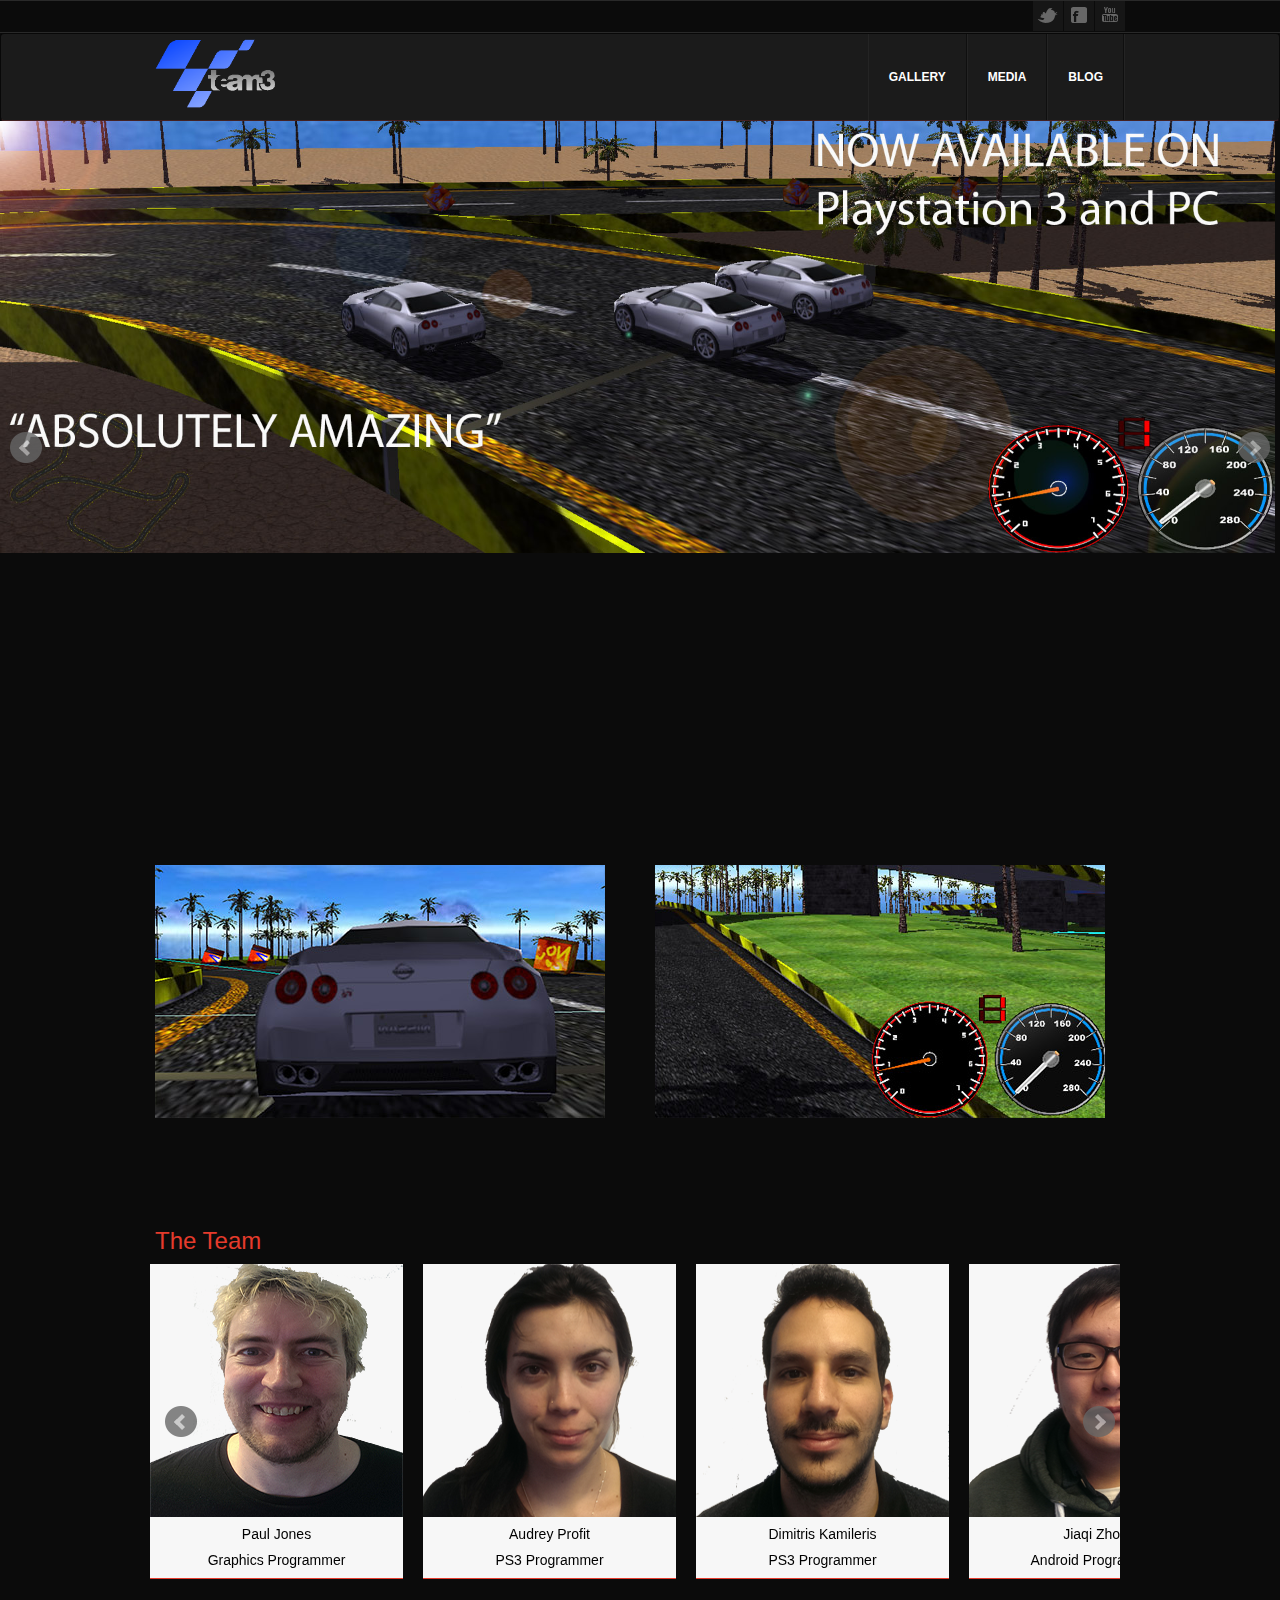
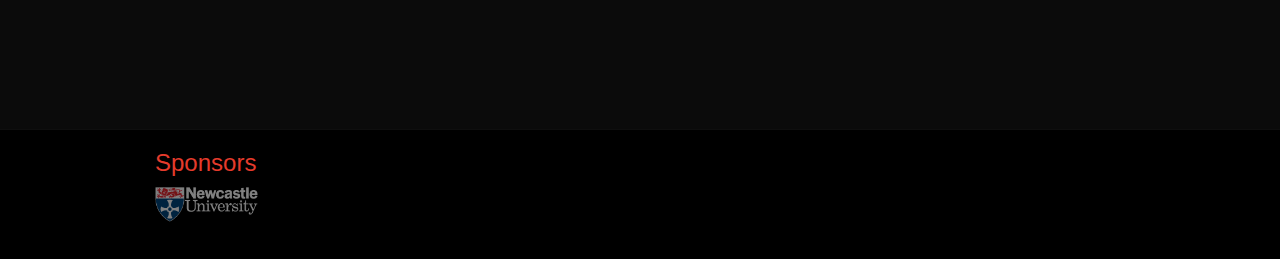
<file: index.html>
<!DOCTYPE html>
<html lang="en">
    <head>
        <meta charset="utf-8">
        <meta http-equiv="X-UA-Compatible" content="IE=edge">
        <meta name="viewport" content="width=device-width, initial-scale=1">
        <meta name="description" content="">
        <meta name="author" content="">
        <title>Team - 3 Racing</title>
        <!-- Bootstrap core CSS -->
        <link href="css/bootstrap.css" rel="stylesheet">
        <!-- Custom styles for this template -->
        <!--<link href="cnavbar ss/offcanvas.css" rel="stylesheet">-->
        <link href="css/style.css" rel="stylesheet">
        <link href="css/jquery.bxslider.css" rel="stylesheet">
        <!-- Just for debugging purposes. Don't actually copy this line! -->
        <!--[if lt IE 9]><script src="../../assets/js/ie8-responsive-file-warning.js"></script><![endif]-->

        <!-- HTML5 shim and Respond.js IE8 support of HTML5 elements and media queries -->
        <!--[if lt IE 9]>
          <script src="https://oss.maxcdn.com/libs/html5shiv/3.7.0/html5shiv.js"></script>
          <script src="https://oss.maxcdn.com/libs/respond.js/1.4.2/respond.min.js"></script>
        <![endif]-->
    </head>

    <body>
        <div class="top-bar">
            <div class="container">
                <div class="social-icons">
                    <a href="#" class="social-icon twitter"></a>
                    <a href="#" class="social-icon facebook"></a>
                    <a href="http://www.youtube.com/playlist?list=PLSq9GPHl5yrGf9eyrcv5JFI8maAjX7YWN" target="_blank" class="social-icon youtube"></a>

                </div>
            </div>
        </div>

        <div class="navbar navbar-inverse" role="navigation">
            <div class="container">
                <a  href="http://team3newcastleuniversity.github.io/" id="logo" >
                    <img  src="img/logo.png" />
                </a>
                <div class="">
                  <nav id="main-nav">
                   <ul id="nav">
                            <li>
                                <a href="http://team3newcastleuniversity.github.io/image.html">Gallery</a>
                            </li>
                            <li >
                                <a href="http://team3newcastleuniversity.github.io/media.html">Media</a>
                            </li>
                            <li>
                                <a href="http://team3newcastleuniversity.github.io/blog.html">Blog</a>
                            </li>
                        </ul>
                        </nav>
                </div><!-- /.nav-collapse -->
            </div><!-- /.container -->
        </div><!-- /.navbar -->
        <div class="slider">
            <ul class="bxslider">
                <li>  <img src="img/bg-2.jpg" /></li>
                <li>  <img src="img/bg-1.jpg" /></li>
                <li>  <iframe width="1920" height="648" src="//www.youtube.com/embed/cyLqGpixu8o" frameborder="0" allowfullscreen></iframe></li>
                <li>  <img src="img/bg-3.jpg" /></li>
                <li>  <img src="img/bg-9.jpg" /></li>
            </ul>
        </div>
        <div class="container">
            <div class="row padding-container">
                <div class="col-md-6">
                    <img  class="carousel" src="img/bg-5.jpg"/>
               
                      
                </div>
                <div class="col-md-6">
                    <img  class="carousel" src="img/bg-6.jpg"/>
                  
                </div>
            </div>
        </div>

        <div class="container p-container">
            <h3 class="container-title">The Team</h3>
            <ul class="bxslider-carousel">
                <li>
                    <a>  <img src="img/team/paul.png">
                        <h5 class="title">Paul Jones</h5>
                        <h5 class="title">Graphics Programmer</h5>
                    </a>
                </li>
                <li>
                    <a>  
                        <img src="img/team/img2.png">
                        <h5 class="title">Audrey Profit </h5>
                        <h5 class="title">PS3 Programmer</h5>
                    </a>
                </li>
                <li>
                    <a>  
                        <img src="img/team/img3.png">
                        <h5 class="title">Dimitris Kamileris</h5>
                        <h5 class="title">PS3  Programmer</h5>
                    </a>
                </li>
                <li>
                    <a> 
                        <img src="img/team/img4.png">
                        <h5 class="title">Jiaqi Zhou</h5>
                        <h5 class="title">Android Programmer</h5>
                    </a>
                </li>
                <li>
                    <a> 
                        <img src="img/team/img5.png">
                        <h5 class="title">Kareem Chaar</h5>
                        <h5 class="title">AI Programmer</h5>
                    </a>
                </li>
                <li>
                    <a> 
                        <img src="img/team/img6.png">
                        <h5 class="title">Joab Vazquez</h5>
                        <h5 class="title">Network Programmer</h5>
                    </a>
                </li>
                <li>
                    <a> 
                        <img src="img/team/malik.png">
                        <h5 class="title">Malik Fouze</h5>
                        <h5 class="title">Physics Programmer</h5>
                    </a>
                </li>
                <li>
                    <a> 
                        <img src="img/team/im9.png">
                        <h5 class="title">Soroush Atarod</h5>
                        <h5 class="title">Network Programmer</h5>
                    </a>
                </li>
            </ul>
        </div>

        <footer class="footer">
            <div class="container">
                <div class="row">
                   
                    <div class="col-lg-12">
                        <h3>Sponsors </h3>
                        <div class="pull-left">
                            <ul>
                               <li><a href="http://research.ncl.ac.uk/game/" target="_blank" > <img src="images/lightlogo.png"/></a></li>
                            </ul>
                        </div>
                    </div>
                </div>
            </div>
        </footer>
        <!-- Placed at the end of the document so the pages load faster -->
        <script src="https://ajax.googleapis.com/ajax/libs/jquery/1.11.0/jquery.min.js"></script>
        <script src="js/bootstrap.min.js"></script>
        <script src="js/tinynav.min.js"></script>
        <script src="js/jquery.adipoli.js"></script>
        <script src="js/plugins/jquery.fitvids.js"></script>
        <script src="js/jquery.bxslider.min.js"></script>

        <!--<script src="offcanvas.js"></script>-->
        <script type="text/javascript">
            $(function() {
                $('.bxslider-carousel').bxSlider({
                    slideWidth: 253,
                    minSlides: 2,
                    maxSlides: 4,
                    slideMargin: 20,
                    pager: false,
                    speed: 1800
                });

                $('.bxslider').bxSlider({
                    useCSS: false,
                    auto: true,
                    pause: 4000,
                    autoHover: true,
                    speed: 1200,
                    pager: false
                });


                $("#nav").tinyNav();
                // set opacity to nill on page load
                $("ul#menu span").css("opacity", "0");
                // on mouse over
                $("ul#menu span").hover(function() {
                    // animate opacity to full
                    $(this).stop().animate({
                        opacity: 1
                    }, 'slow');
                },
                        // on mouse out
                                function() {
                                    // animate opacity to nill
                                    $(this).stop().animate({
                                        opacity: 0
                                    }, 'slow');
                                });


                      
                    });




        </script>

    </body>
</html>
</file>
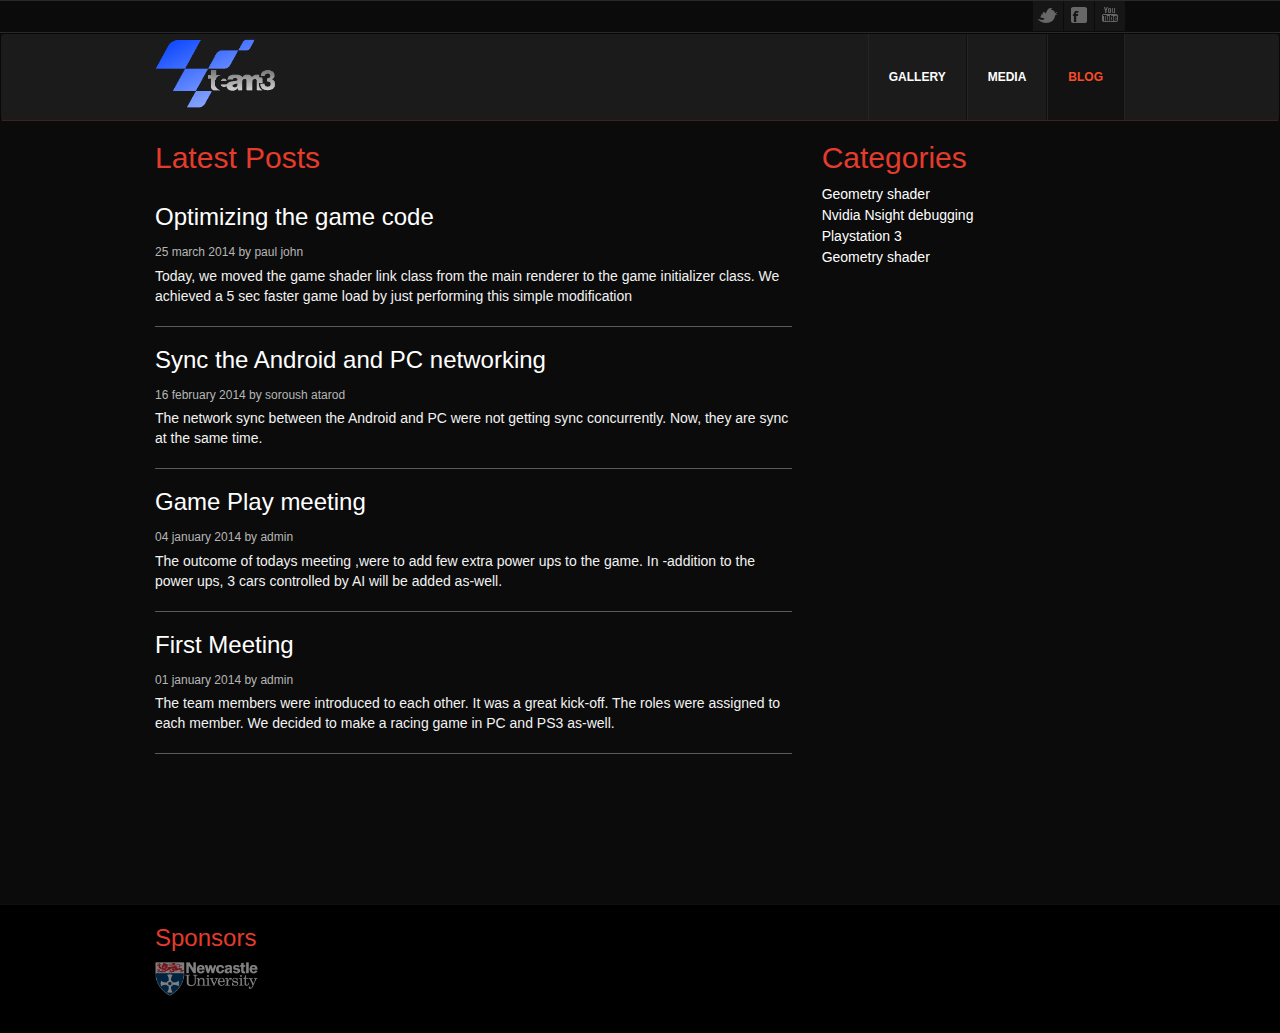
<file: blog.html>
<!DOCTYPE html>
<html lang="en">
    <head>
        <meta charset="utf-8">
        <meta http-equiv="X-UA-Compatible" content="IE=edge">
        <meta name="viewport" content="width=device-width, initial-scale=1">
        <meta name="description" content="">
        <meta name="author" content="">
        <title>Team - 3 Racing</title>
        <!-- Bootstrap core CSS -->
        <link href="css/reset.css" rel="stylesheet">
        <link href="css/bootstrap.css" rel="stylesheet">
        <!-- Custom styles for this template -->
        <!--<link href="cnavbar ss/offcanvas.css" rel="stylesheet">-->
        <link href="css/style.css" rel="stylesheet">
        <link href="css/jquery.bxslider.css" rel="stylesheet">
        <link href="css/fancybox.css" rel="stylesheet">

        <!-- Just for debugging purposes. Don't actually copy this line! -->
        <!--[if lt IE 9]><script src="../../assets/js/ie8-responsive-file-warning.js"></script><![endif]-->

        <!-- HTML5 shim and Respond.js IE8 support of HTML5 elements and media queries -->
        <!--[if lt IE 9]>
          <script src="https://oss.maxcdn.com/libs/html5shiv/3.7.0/html5shiv.js"></script>
          <script src="https://oss.maxcdn.com/libs/respond.js/1.4.2/respond.min.js"></script>
        <![endif]-->

        <script src="js/jquery.js"></script>
        <script src="js/bootstrap.min.js"></scriptS>
        <script src="js/tinynav.min.js"></script>
        <script src="js/plugins/jquery.fitvids.js"></script>
        <!--<script src="js/jquery.adipoli.js"></script>-->
        <script src="js/jquery.bxslider.min.js"></script>
        <script src="js/isotope.js"></script>
    </head>

<body>
    <div id="wrap"> 
        <div class="top-bar">
            <div class="container">
                <div class="social-icons">
                    <a href="#" class="social-icon twitter"></a>
                    <a href="#" class="social-icon facebook"></a>
                    <a href="#" class="social-icon youtube"></a>

                </div>
            </div>
        </div>
        <div class="navbar navbar-inverse" role="navigation">
            <div class="container">
                 <a  href="http://team3newcastleuniversity.github.io/"id="logo" >
                    <img  src="img/logo.png" />
                </a>
                <div class="">
                     <nav id="main-nav">
                        <ul id="nav">
                            <li>
                                <a href="http://team3newcastleuniversity.github.io/image.html">Gallery</a>
                            </li>
                            <li >
                                <a href="http://team3newcastleuniversity.github.io/media.html">Media</a>
                            </li>
                            <li class="current">
                                <a href="http://team3newcastleuniversity.github.io/blog.html">Blog</a>
                            </li>
                        </ul>
                    </nav>

                </div><!-- /.nav-collapse -->
            </div><!-- /.container -->
        </div><!-- /.navbar -->

        <div class="container blog-container">
            <div class="row">
                <div class="col-md-8">
                    <h2 class="container-title">Latest Posts</h2>
                </div>
                <div class="col-md-4 ">
                    <h2 class="container-title">Categories</h2>
                </div>
            </div>

            <div class="row">
                <div class="col-md-8">
                    <ul>
                        <li>
                            <div>
                                <a><h3>Optimizing the game code</h3></a>
                                <span>25 March 2014 by Paul John</span>
                                <p>
                                   Today, we moved the game shader link class from the main renderer to the game initializer class. 
                                   We achieved a 5 sec faster game load by just performing this simple modification
                                   
                                </p>
                            </div>
                        </li>
                        <li>
                            <div>
                                <a><h3>Sync the Android and PC networking</h3></a>
                                <span>16 February 2014 by Soroush Atarod</span>
                                <p>
                                   The network sync between the Android and PC were not getting sync concurrently. Now, they are sync at the same time.
                                </p>
                            </div>
                        </li>
                        <li>
                            <div>
                                <a><h3>Game Play meeting</h3></a>
                                <span>04 January 2014 by admin</span>
                                <p>
                                    The outcome of todays meeting ,were to add few extra power ups to the game. In -addition to the power ups, 3 cars controlled by AI will be added as-well.
                                </p>
                            </div>
                        </li>
                        <li>
                            <div>
                                <a><h3>First Meeting</h3></a>
                                <span>01 January 2014 by admin</span>
                                <p>
                                   The team members were introduced to each other. It was a great kick-off. The roles were assigned to each member.
                                   We decided to make a racing game in PC and PS3 as-well. 
                                </p>
                            </div>
                        </li>
                    </ul>

                </div>
                <div class="col-md-4 categories">
                    <ul>
                        <li>
                            <a>Geometry shader</a>
                        </li>
                        <li>
                            <a>Nvidia Nsight debugging</a>
                        </li>
                        <li>
                            <a>Playstation 3 </a>
                        </li>
                        <li>
                            <a>Geometry shader</a>
                        </li>
                    </ul>

                </div>
            </div>
        </div>
        <footer class="footer">
            <div class="container">
                <div class="row">
                 
                    <div class="col-lg-12">
                        <h3>Sponsors </h3>
                        <div class="pull-left">
                            <ul>
                                <li><a href="http://research.ncl.ac.uk/game/" target="_blank" > <img src="images/lightlogo.png"/></a></li>
                            </ul>
                        </div>
                    </div>
                </div>
            </div>
        </footer>
        <!-- Placed at the end of the document so the pages load faster -->
        <script src="js/jquery.js"></script>
        <script src="js/bootstrap.min.js"></script>
        <script src="js/tinynav.min.js"></script>
        <script src="js/plugins/jquery.fitvids.js"></script>
        <script src="js/jquery.bxslider.min.js"></script>
        <script src="js/isotope.js"></script>

        <!--<script src="offcanvas.js"></script>-->
        <script type="text/javascript">
            $(function() {
                $('.bxslider-carousel').bxSlider({
                    slideWidth: 253,
                    minSlides: 1,
                    maxSlides: 4,
                    slideMargin: 20,
                    pager: false,
                    easing: 'ease',
                    speed: 1800
                });

                $('.bxslider').bxSlider({
                    useCSS: false,
                    auto: true,
                    pause: 4000,
                    autoHover: true,
                    speed: 1200,
                    pager: false
                });


                $("#nav").tinyNav();
                // set opacity to nill on page load
                $("ul#menu span").css("opacity", "0");
                // on mouse over
                $("ul#menu span").hover(function() {
                    // animate opacity to full
                    $(this).stop().animate({
                        opacity: 1
                    }, 'slow');
                },
                        // on mouse out
                                function() {
                                    // animate opacity to nill
                                    $(this).stop().animate({
                                        opacity: 0
                                    }, 'slow');
                                });



                    });




        </script>

        <script>
            jQuery(document).ready(function() {
                /* ---------------------------------------------------------------------- */
                /*	Portfolio
                 /* ---------------------------------------------------------------------- */

                // Needed variables
                var $container = $('#portfolio-list');
                var $filter = $('#portfolio-filter');

                // Run Isotope  
                $container.isotope({
                    filter: '*',
                    layoutMode: 'masonry',
                    animationOptions: {
                        duration: 750,
                        easing: 'linear'
                    }
                });

                // Isotope Filter 
                $filter.find('a').click(function() {
                    var selector = $(this).attr('data-filter');
                    $container.isotope({
                        filter: selector,
                        animationOptions: {
                            duration: 750,
                            easing: 'linear',
                            queue: false,
                        }
                    });
                    return false;
                });

                // Portfolio image animation 
                $container.find('img').adipoli({
                    'startEffect': 'transparent',
                    'hoverEffect': 'boxRandom',
                    'imageOpacity': 0.6,
                    'animSpeed': 100,
                });

                // Copy categories to item classes
                $filter.find('a').click(function() {
                    var currentOption = $(this).attr('data-filter');
                    $filter.find('a').removeClass('current');
                    $(this).addClass('current');
                });

            });
        </script>
    </div>
</body>
</html>
</file>
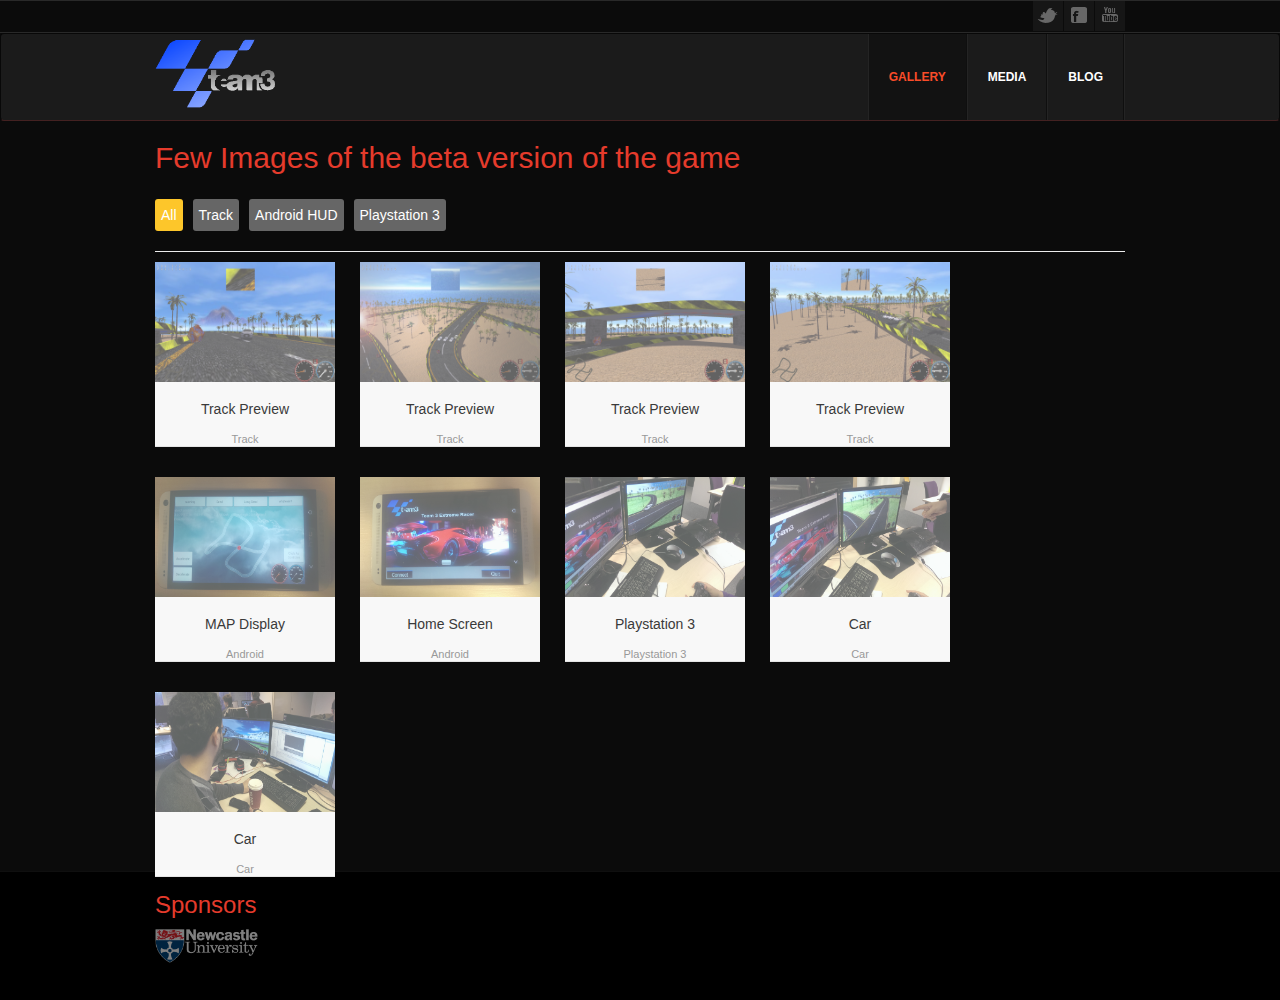
<file: image.html>
<!DOCTYPE html>
<html lang="en">
    <head>
        <meta charset="utf-8">
        <meta http-equiv="X-UA-Compatible" content="IE=edge">
        <meta name="viewport" content="width=device-width, initial-scale=1">
        <meta name="description" content="">
        <meta name="author" content="">
        <title>Team - 3 Racing</title>
        <!-- Bootstrap core CSS -->
        <link href="css/reset.css" rel="stylesheet">
        <link href="css/bootstrap.css" rel="stylesheet">
        <!-- Custom styles for this template -->
        <!--<link href="cnavbar ss/offcanvas.css" rel="stylesheet">-->
        <link href="css/style.css" rel="stylesheet">
        <link href="css/jquery.bxslider.css" rel="stylesheet">
        <link href="css/fancybox.css" rel="stylesheet">

        <!-- Just for debugging purposes. Don't actually copy this line! -->
        <!--[if lt IE 9]><script src="../../assets/js/ie8-responsive-file-warning.js"></script><![endif]-->

        <!-- HTML5 shim and Respond.js IE8 support of HTML5 elements and media queries -->
        <!--[if lt IE 9]>
          <script src="https://oss.maxcdn.com/libs/html5shiv/3.7.0/html5shiv.js"></script>
          <script src="https://oss.maxcdn.com/libs/respond.js/1.4.2/respond.min.js"></script>
        <![endif]-->

        <script src="js/jquery.js"></script>
        <script src="js/bootstrap.min.js"></scriptS>
        <script src="js/tinynav.min.js"></script>
        <script src="js/plugins/jquery.fitvids.js"></script>
        <!--<script src="js/jquery.adipoli.js"></script>-->
        <script src="js/jquery.bxslider.min.js"></script>
        <script src="js/isotope.js"></script>
    </head>
<body>
    <div id="wrap">
        <div class="top-bar">
            <div class="container">
                <div class="social-icons">
                    <a href="#" class="social-icon twitter"></a>
                    <a href="#" class="social-icon facebook"></a>
                    <a href="http://www.youtube.com/playlist?list=PLSq9GPHl5yrGf9eyrcv5JFI8maAjX7YWN" target="_blank" class="social-icon youtube"></a>

                </div>
            </div>
        </div>

        <div class="navbar navbar-inverse" role="navigation">

            <div class="container">
                <a  href="http://team3newcastleuniversity.github.io/"id="logo" >
                    <img  src="img/logo.png" />
                </a>
                <div class="">
                    <nav id="main-nav">
                        <ul id="nav">
                            <li class="current">
                                <a href="http://team3newcastleuniversity.github.io/image.html">Gallery</a>
                            </li>
                            <li >
                                <a href="http://team3newcastleuniversity.github.io/media.html">Media</a>
                            </li>
                            <li>
                                <a href="http://team3newcastleuniversity.github.io/blog.html">Blog</a>
                            </li>
                        </ul>
                    </nav>

                </div><!-- /.nav-collapse -->
            </div><!-- /.container -->
        </div><!-- /.navbar -->

        <div class="container">
            <h2 class="container-title">Few Images of the beta version of the game </h2>
            <ul class="apply" id="portfolio-filter">
                <li><a href="" class="current" data-filter="*">All</a></li>
                <li><a href="" data-filter=".gameplay">Track</a></li>
                <li><a href="" data-filter=".android">Android HUD</a></li>
                <li><a href="" data-filter=".ps">Playstation 3</a></li>
            </ul>
            <ul id="portfolio-list">
                <li class="gameplay">
                    <a href="img/slider/slide-1.jpg"   rel="portfolio" class="folio iframe">
                        <img src="img/slider/slide-1.jpg" >
                        <h2 class="title">Track Preview</h2>
                        <span class="categorie">Track</span> 
                    </a>
                </li>     
                <li class="gameplay">
                    <a href="img/slider/rear-view.jpg"   rel="portfolio" class="folio iframe">
                        <img src="img/slider/rear-view.jpg" >
                        <h2 class="title">Track Preview</h2>
                        <span class="categorie">Track</span> 
                    </a>
                </li>     
                <li class="gameplay">
                    <a href="img/slider/front-view.jpg"   rel="portfolio" class="folio iframe">
                        <img src="img/slider/front-view.jpg" >
                        <h2 class="title">Track Preview</h2>
                        <span class="categorie">Track</span> 
                    </a>
                </li>     
                <li class="gameplay">
                    <a href="img/slider/side-view.jpg"   rel="portfolio" class="folio iframe">
                        <img src="img/slider/side-view.jpg" >
                        <h2 class="title">Track Preview</h2>
                        <span class="categorie">Track</span> 
                    </a>
                </li>     
                <li class="android">
                    <a href="img/slider/IMAG0170.jpg"   rel="portfolio" class="folio iframe">
                        <img src="img/slider/IMAG0170.jpg" >
                        <h2 class="title">MAP Display</h2>
                        <span class="categorie">Android </span> 
                    </a>
                </li>     
                <li class="android">
                    <a href="img/slider/IMAG0171.jpg"   rel="portfolio" class="folio iframe">
                        <img src="img/slider/IMAG0171.jpg" >
                        <h2 class="title">Home Screen</h2>
                        <span class="categorie">Android </span> 
                    </a>
                </li>     
                <li class="ps">
                    <a href="images/ps-1.jpg"  rel="portfolio" class="folio iframe">
                        <img src="images/ps-1.jpg" >
                        <h2 class="title">Playstation 3</h2>
                        <span class="categorie">Playstation 3</span> 
                    </a>
                </li>     
                <li class="ps">
                    <a href="images/ps-2.jpg" title="" rel="portfolio" class="folio">
                        <img src="images/ps-2.jpg" >
                        <h2 class="title">Car</h2>
                        <span class="categorie">Car</span> 
                    </a>
                </li>
                <li class="ps">
                    <a href="images/ps-3.jpg" title="" rel="portfolio" class="folio">
                        <img src="images/ps-3.jpg" >
                        <h2 class="title">Car</h2>
                        <span class="categorie">Car</span> 
                    </a>
                </li>
            </ul>
        </div>

        <!-- Placed at the end of the document so the pages load faster -->
        <script src="js/jquery.js"></script>
        <script src="js/bootstrap.min.js"></script>
        <script src="js/tinynav.min.js"></script>
        <script src="js/plugins/jquery.fitvids.js"></script>
        <script src="js/jquery.adipoli.js"></script>
        <script src="js/fancy.js"></script>
        <script src="js/jquery.bxslider.min.js"></script>
        <script src="js/isotope.js"></script>

        <!--<script src="offcanvas.js"></script>-->
        <script type="text/javascript">
            $(function() {
                $('.bxslider-carousel').bxSlider({
                    slideWidth: 253,
                    minSlides: 1,
                    maxSlides: 4,
                    slideMargin: 20,
                    pager: false,
                    easing: 'ease',
                    speed: 1800
                });

                $('.bxslider').bxSlider({
                    useCSS: false,
                    auto: true,
                    pause: 4000,
                    autoHover: true,
                    speed: 1200,
                    pager: false
                });

            


                $("#nav").tinyNav();
                // set opacity to nill on page load
                $("ul#menu span").css("opacity", "0");
                // on mouse over
                $("ul#menu span").hover(function() {
                    // animate opacity to full
                    $(this).stop().animate({
                        opacity: 1
                    }, 'slow');
                },
                        // on mouse out
                                function() {
                                    // animate opacity to nill
                                    $(this).stop().animate({
                                        opacity: 0
                                    }, 'slow');
                                });



                    });




        </script>

        <script>
            jQuery(document).ready(function() {
                /* ---------------------------------------------------------------------- */
                /*	Portfolio
                 /* ---------------------------------------------------------------------- */

                // Needed variables
                var $container = $('#portfolio-list');
                var $filter = $('#portfolio-filter');

                // Run Isotope  
                $container.isotope({
                    filter: '*',
                    layoutMode: 'masonry',
                    animationOptions: {
                        duration: 750,
                        easing: 'linear'
                    }
                });

                // Isotope Filter 
                $filter.find('a').click(function() {
                    var selector = $(this).attr('data-filter');
                    $container.isotope({
                        filter: selector,
                        animationOptions: {
                            duration: 750,
                            easing: 'linear',
                            queue: false,
                        }
                    });
                    return false;
                });

                // Portfolio image animation 
                $container.find('img').adipoli({
                    'startEffect': 'transparent',
                    'hoverEffect': 'boxRandom',
                    'imageOpacity': 0.6,
                    'animSpeed': 100,
                });

                // Copy categories to item classes
                $filter.find('a').click(function() {
                    var currentOption = $(this).attr('data-filter');
                    $filter.find('a').removeClass('current');
                    $(this).addClass('current');
                });


        $container.find('.folio').fancybox({
                    'transitionIn': 'elastic',
                    'transitionOut': 'elastic',
                    'speedIn': 200,
                    'speedOut': 200,
                    'overlayOpacity': 0.6
                });

            });
        </script>
    </div>
    <footer class="footer">
        <div class="container">
            <div class="row">
                
                <div class="col-lg-12">
                    <h3>Sponsors </h3>
                    <div class="pull-left">
                        <ul>
                            <li><a href="http://research.ncl.ac.uk/game/" target="_blank" > <img src="images/lightlogo.png"/></a></li>
                        </ul>
                    </div>
                </div>
            </div>
        </div>
    </footer>
</body>
</html>
</file>
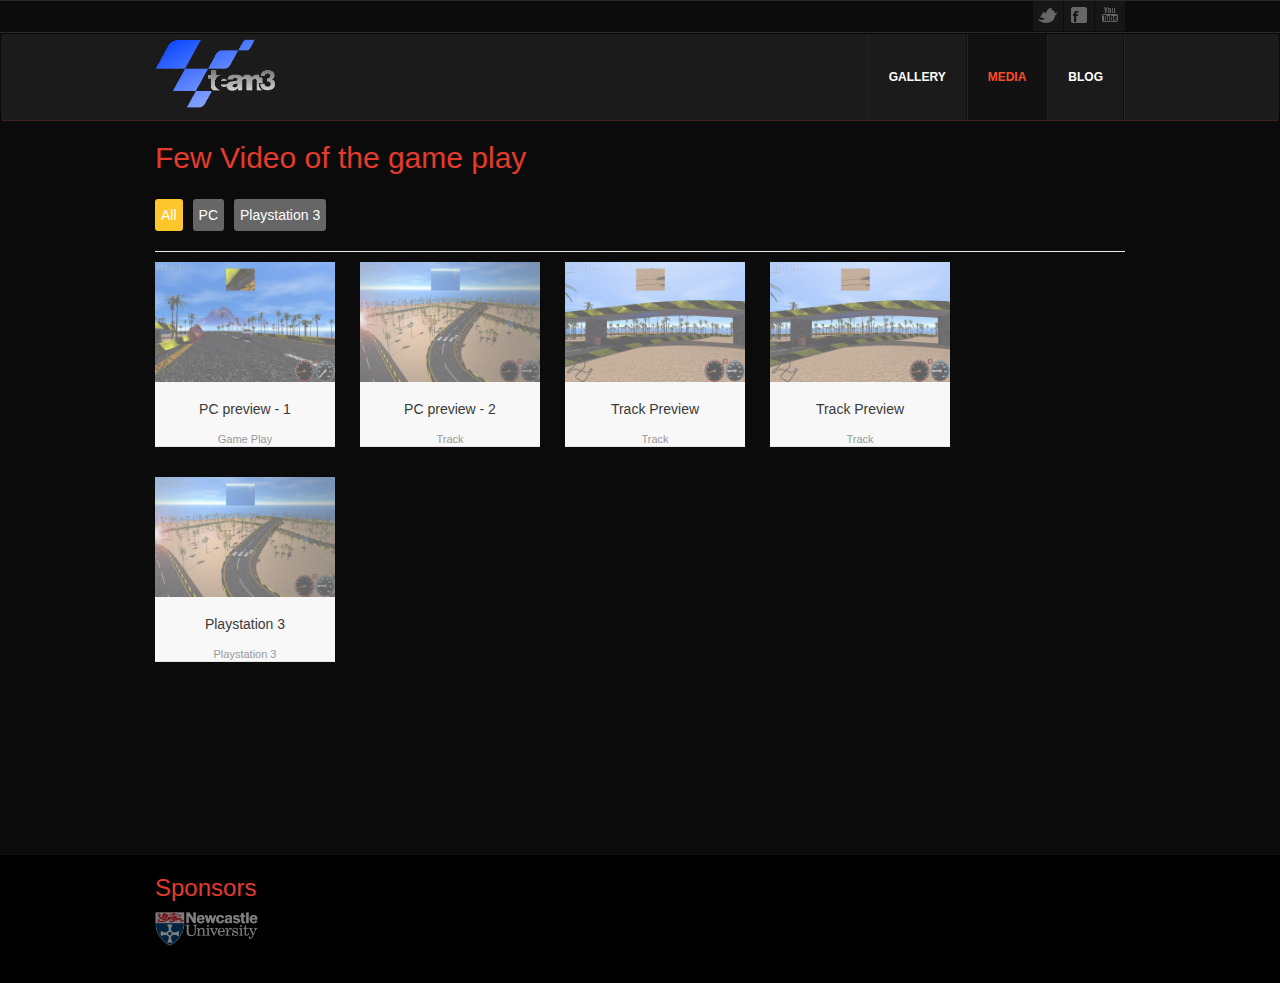
<file: media.html>
<!DOCTYPE html>
<html lang="en">
    <head>
        <meta charset="utf-8">
        <meta http-equiv="X-UA-Compatible" content="IE=edge">
        <meta name="viewport" content="width=device-width, initial-scale=1">
        <meta name="description" content="">
        <meta name="author" content="">
        <title>Team - 3 Racing</title>
        <!-- Bootstrap core CSS -->
        <link href="css/reset.css" rel="stylesheet">
        <link href="css/bootstrap.css" rel="stylesheet">
        <!-- Custom styles for this template -->
        <!--<link href="cnavbar ss/offcanvas.css" rel="stylesheet">-->
        <link href="css/style.css" rel="stylesheet">
        <link href="css/jquery.bxslider.css" rel="stylesheet">
        <link href="css/fancybox.css" rel="stylesheet">

        <!-- Just for debugging purposes. Don't actually copy this line! -->
        <!--[if lt IE 9]><script src="../../assets/js/ie8-responsive-file-warning.js"></script><![endif]-->

        <!-- HTML5 shim and Respond.js IE8 support of HTML5 elements and media queries -->
        <!--[if lt IE 9]>
          <script src="https://oss.maxcdn.com/libs/html5shiv/3.7.0/html5shiv.js"></script>
          <script src="https://oss.maxcdn.com/libs/respond.js/1.4.2/respond.min.js"></script>
        <![endif]-->

        <script src="js/jquery.js"></script>
        <script src="js/bootstrap.min.js">< /scriptS>
                    < script src = "js/tinynav.min.js" ></script>
        <script src="js/plugins/jquery.fitvids.js"></script>
        <!--<script src="js/jquery.adipoli.js"></script>-->
        <script src="js/jquery.bxslider.min.js"></script>
        <script src="js/isotope.js"></script>
    </head>
    <body>
        <div id="wrap">
            <div class="top-bar">
                <div class="container">
                    <div class="social-icons">
                        <a href="#" class="social-icon twitter"></a>
                        <a href="#" class="social-icon facebook"></a>
                        <a href="http://www.youtube.com/playlist?list=PLSq9GPHl5yrGf9eyrcv5JFI8maAjX7YWN" target="_blank" class="social-icon youtube"></a>

                    </div>
                </div>
            </div>

            <div class="navbar navbar-inverse" role="navigation">

                <div class="container">
                    <a  href="http://team3newcastleuniversity.github.io/"id="logo" >
                        <img  src="img/logo.png" />
                    </a>
                    <div class="">
                        <nav id="main-nav">
                            <ul id="nav">
                                <li>
                                    <a href="http://team3newcastleuniversity.github.io/image.html">Gallery</a>
                                </li>
                                <li class="current" >
                                    <a href="http://team3newcastleuniversity.github.io/media.html">Media</a>
                                </li>
                                <li>
                                    <a href="http://team3newcastleuniversity.github.io/blog.html">Blog</a>
                                </li>
                            </ul>
                        </nav>

                    </div><!-- /.nav-collapse -->
                </div><!-- /.container -->
            </div><!-- /.navbar -->

            <div class="container">
                <h2 class="container-title">Few Video of the game play</h2>
                <ul class="apply" id="portfolio-filter">
                    <li><a href="" class="current" data-filter="*">All</a></li>
                    <li><a href="" data-filter=".gameplay">PC</a></li>
                    <li><a href="" data-filter=".ps">Playstation 3</a></li>
                </ul>
                <ul id="portfolio-list">
                    <li class="gameplay">
                        <a href="http://www.youtube.com/embed/cyLqGpixu8o"   rel="portfolio" class="folio iframe">
                            <img src="img/slider/slide-1.jpg" >
                            <h2 class="title">PC preview - 1</h2>
                            <span class="categorie">Game Play</span> 
                        </a>
                    </li>     
                    <li class="gameplay">
                        <a href="http://www.youtube.com/embed/74dAr0Xw8IA"   rel="portfolio" class="folio iframe">
                            <img src="img/slider/rear-view.jpg" >
                            <h2 class="title">PC preview - 2</h2>
                            <span class="categorie">Track</span> 
                        </a>
                    </li>     
                    <li class="gameplay">
                        <a href="http://www.youtube.com/embed/pTLt9P-IxLY"   rel="portfolio" class="folio iframe">
                            <img src="img/slider/front-view.jpg" >
                            <h2 class="title">Track Preview</h2>
                            <span class="categorie">Track</span> 
                        </a>
                    </li>     
                    <li class="gameplay">
                        <a href="http://www.youtube.com/embed/Z0y0L53zMa0"   rel="portfolio" class="folio iframe">
                            <img src="img/slider/front-view.jpg" >
                            <h2 class="title">Track Preview</h2>
                            <span class="categorie">Track</span> 
                        </a>
                    </li>     
                    <li class="ps">
                        <a href="http://www.youtube.com/embed/RksEkDXtH0Q"   rel="portfolio" class="folio iframe">
                            <img src="img/slider/rear-view.jpg" >
                            <h2 class="title">Playstation 3</h2>
                            <span class="categorie">Playstation 3</span> 
                        </a>
                    </li>     
                </ul>
            </div>

            <!-- Placed at the end of the document so the pages load faster -->
            <script src="js/jquery.js"></script>
            <script src="js/bootstrap.min.js"></script>
            <script src="js/tinynav.min.js"></script>
            <script src="js/plugins/jquery.fitvids.js"></script>
            <script src="js/jquery.adipoli.js"></script>
            <script src="js/fancy.js"></script>
            <script src="js/jquery.bxslider.min.js"></script>
            <script src="js/isotope.js"></script>

        <!--<script src="offcanvas.js"></script>-->
            <script type="text/javascript">
            $(function() {
                $('.bxslider-carousel').bxSlider({
                    slideWidth: 253,
                    minSlides: 1,
                    maxSlides: 4,
                    slideMargin: 20,
                    pager: false,
                    easing: 'ease',
                    speed: 1800
                });

                $('.bxslider').bxSlider({
                    useCSS: false,
                    auto: true,
                    pause: 4000,
                    autoHover: true,
                    speed: 1200,
                    pager: false
                });


                $("#nav").tinyNav();
                // set opacity to nill on page load
                $("ul#menu span").css("opacity", "0");
                // on mouse over
                $("ul#menu span").hover(function() {
                    // animate opacity to full
                    $(this).stop().animate({
                        opacity: 1
                    }, 'slow');
                },
                        // on mouse out
                                function() {
                                    // animate opacity to nill
                                    $(this).stop().animate({
                                        opacity: 0
                                    }, 'slow');
                                });



                    });




            </script>

            <script>
                jQuery(document).ready(function() {
                    /* ---------------------------------------------------------------------- */
                    /*	Portfolio
                     /* ---------------------------------------------------------------------- */

                    // Needed variables
                    var $container = $('#portfolio-list');
                    var $filter = $('#portfolio-filter');

                    // Run Isotope  
                    $container.isotope({
                        filter: '*',
                        layoutMode: 'masonry',
                        animationOptions: {
                            duration: 750,
                            easing: 'linear'
                        }
                    });

                    // Isotope Filter 
                    $filter.find('a').click(function() {
                        var selector = $(this).attr('data-filter');
                        $container.isotope({
                            filter: selector,
                            animationOptions: {
                                duration: 750,
                                easing: 'linear',
                                queue: false,
                            }
                        });
                        return false;
                    });

                    // Portfolio image animation 
                    $container.find('img').adipoli({
                        'startEffect': 'transparent',
                        'hoverEffect': 'boxRandom',
                        'imageOpacity': 0.6,
                        'animSpeed': 100,
                    });

                    // Copy categories to item classes
                    $filter.find('a').click(function() {
                        var currentOption = $(this).attr('data-filter');
                        $filter.find('a').removeClass('current');
                        $(this).addClass('current');
                    });


  $container.find('.folio').fancybox({
                    'transitionIn': 'elastic',
                    'transitionOut': 'elastic',
                    'speedIn': 200,
                    'speedOut': 200,
                    'overlayOpacity': 0.6
                });


                });
            </script>
        </div>
        <footer class="footer">
            <div class="container">
                <div class="row">
                   
                    <div class="col-lg-12">
                        <h3>Sponsors </h3>
                        <div class="pull-left">
                            <ul>
                                <li><a href="http://research.ncl.ac.uk/game/" target="_blank" > <img src="images/lightlogo.png"/></a></li>
                            </ul>
                        </div>
                    </div>
                </div>
            </div>
        </footer>



    </body>
</html>
</file>
<file: css/style.css>
ul 
{
    padding:0px;
}

html
{
    height: 100%;
}

body
{
    height: 100%;
}


#logo
{

    float:left;
}

#logo img
{
    max-width: 125px;
    margin-top: 5px;
}

.navbar-header 
{
    float:right;
}
body{
    background: #0b0b0b;
}

.nav{
    float:right;
}

.navbar {
    border-bottom: 1px solid #442121;
    background-color: #1b1b1b;
}

#main-nav{
    float: right;
    border-right: 1px solid #242424;
}

#main-nav ul li
{
    list-style: none;
    float: left;
    margin: 0;
    position: relative;
}

#main-nav  a
{
    font-size: 12px;
    font-weight: 800;
    display: block;
    padding: 0 20px;
    line-height: 86px;
    border-left: 1px solid #242424;
    border-right: 1px solid #0f0f0f;
    color: #fff;
    position: relative;
    text-align: center;
    text-transform: uppercase;
    z-index: 98; 

    -webkit-transition: background-color .2s ease, border .2s ease, color .2s ease, opacity .2s ease-in-out
}


#main-nav  .current > a
{
    color: #fa4c29;
    background-color: #121212;
    border-right: 1px solid #0f0f0f;
}

#main-nav li a:hover{
    text-decoration: none;
    color: #fa4c29;
    background-color: #121212;

}

.navbar-collapse.in {
    overflow-y: auto;
}

.social-icons
{
    float: right;
}
.social-icons a
{
    float: left;
    width: 30px;
    height: 30px;
    margin-left: 1px;
    padding: 0;
    background-color: #161616;
    background-repeat: no-repeat;
    background-position: left top;
    -webkit-transition: all .4s ease;
    -moz-transition: all .4s ease;
    -ms-transition: all .4s ease;
    -o-transition: all .4s ease;
    transition: all .4s ease;
}

.social-icon.twitter {
    background-image: url(../img/icon-twitter.png);
}


.social-icon.facebook {
    background-image: url(../img/icon-facebook.png);
}


.social-icon.youtube {
    background-image: url(../img/icon-youtube.png);
}

a:hover.social-icon {
    background-color: #fa4c29;
    background-position: left bottom;
}

.top-bar
{
    border-top: 1px solid #292929;
    border-bottom: 1px solid #292929;
    width:100%;
    height: 33px;
}

#wrap
{
    min-height: 100%;
    height: auto !important;
    height: 100%;
    /* Negative indent footer by it's height */
    margin: 0 auto -196px;
}
.footer
{
    background: black;
    border-top: 1px solid #0f0f0f;
   margin-top: 150px;
    padding-bottom: 26px;
}

.container-title
{
    color:#E53B2C;
}
.footer h3
{
    color:#E53B2C;
}
.footer p
{
    color:white;
}

.footer ul li
{
    list-style: none;
    display:block;
    line-height: 2.5em;

}

.footer ul li img:hover
{
    opacity:1.0;
}
.footer ul li img
{
    width:106px;
    opacity:0.5;
    -webkit-transition: all .4s ease;
}

.p-carousel{
    max-width: 300px;
    background:white;
    margin-right: 20px;
}
.p-carousel img
{
    max-width: 253px;

}


.p-carousel li a
{
    border-bottom-left-radius: 10px;
    border-bottom-right-radius: 10px;
}
.p-container{
    margin-top:90px;
}
.p-container .bx-wrapper .bx-viewport
{
    background:none;
}



.bxslider-carousel a
{
    background:#f7f7f7;
    display: block;
    color:black;
    text-decoration: none;
    overflow: auto;
    text-align: center;
    border-bottom: 1px solid #E53B2C;

}


/* styles for desktop */
.tinynav { display: none }

.navbar{
    margin-bottom:0px;
}

.carousel
{
    max-width: 100%;
    -webkit-transition: all .4s ease;
}

.carousel:hover
{
    opacity:0.7;

}


.blog-container h3
{
    color:white;
}

.blog-container h3:hover
{
    text-decoration: underline;
}
.blog-container p
{
    color:#f2f2f2;
    float:left;
}


.blog-container .categories ul li
{
    width:100%;
    border-bottom:none;
    padding-bottom:1px;

}

.blog-container .categories ul li a
{
    color:white;

}

.blog-container a
{
    color:#E53B2C;
    text-decoration: none;
}
.blog-container a:hover
{
    text-decoration: underline;
    cursor:pointer;
}

.blog-container ul li
{

    float:left;
    border-bottom: 1px solid #5C5959;
    padding-bottom: 10px;
}

.blog-container ul li span
{
    color: rgb(182, 182, 182);
    font-size: 12px;
    text-transform: lowercase;
    padding: 4px 0px;
    float: left;
    clear: both;
    width: 100%;
}



.padding-container{
    margin-top: 91px;
}
#portfolio {
    padding:0 20px 20px 20px;
    overflow:hidden;
}
#portfolio .extra-text {
    font-size:20px;
    padding:24px 0;
    border-bottom:1px solid #ededed;
    color: #999;
    margin-bottom:20px;
}
/* Filter menu */
#portfolio-filter {
    border-bottom:1px solid #ededed;
    overflow:hidden;
    padding:15px 0;
}
#portfolio-filter li a {
    float:left;
    margin-right:10px;
    color:#fff;
    background-color: #666;
    padding:6px;
    margin-bottom:5px;
    border-radius: 3px;
    -moz-border-radius: 3px;
    -webkit-border-radius: 3px
}
/**** Isotope Filtering ****/

.isotope-item {
    z-index: 2;
}

.isotope-hidden.isotope-item {
    pointer-events: none;
    z-index: 1;
}



/**** Isotope CSS3 transitions ****/

.isotope,
.isotope .isotope-item {
    -webkit-transition-duration: 0.8s;
    -moz-transition-duration: 0.8s;
    -ms-transition-duration: 0.8s;
    -o-transition-duration: 0.8s;
    transition-duration: 0.8s;
}

.isotope {
    -webkit-transition-property: height, width;
    -moz-transition-property: height, width;
    -ms-transition-property: height, width;
    -o-transition-property: height, width;
    transition-property: height, width;
}

.isotope .isotope-item {
    -webkit-transition-property: -webkit-transform, opacity;
    -moz-transition-property:    -moz-transform, opacity;
    -ms-transition-property:     -ms-transform, opacity;
    -o-transition-property:      -o-transform, opacity;
    transition-property:         transform, opacity;
}

/**** disabling Isotope CSS3 transitions ****/

.isotope.no-transition,
.isotope.no-transition .isotope-item,
.isotope .isotope-item.no-transition {
    -webkit-transition-duration: 0s;
    -moz-transition-duration: 0s;
    -ms-transition-duration: 0s;
    -o-transition-duration: 0s;
    transition-duration: 0s;
}
.apply li a
{

}
#portfolio-filter li a:hover {
    background-color: #fdc62a;
}
#portfolio-filter li a.current {
    background-color: #fdc62a;
}
/* Images list */
#portfolio-list {
    width:820px;
}
#portfolio-list li {
    float:left;
    margin-right:25px;
    text-align:center;
    background-color:#f8f8f8;
    border-bottom:1px solid #e5e5e5;
    height:185px;
    margin-bottom:30px;
    width:180px;
}
#portfolio-list li:hover {
    border-bottom:1px solid #fdc62a;
    height:185px;
}
#portfolio-list img {
    background-color:#FFF;
    height:120px; 
    width:180px;
}
#portfolio-list li:hover .title {
    color:#fdc62a;
}
#portfolio-list li .title {
    font-size:14px;
    margin-top:15px;
    font-weight: 400;
    color: #3A3A3A;
}
#portfolio-list li .categorie {
    font-size:11px;
    line-height:25px;
    color:#999;
}
/* adipoli */
.adipoli-wrapper {
    margin:auto;
    position:relative;
    display: inline-block;
}
.adipoli-wrapper>img {
    position: absolute;
    z-index: 1;
}
.adipoli-before {
    position: absolute;
    z-index: 5;
}
.adipoli-after {
    position: absolute;
    z-index: 10;
}
.adipoli-slice {
    display:block;
    position:absolute;
    z-index:15;
    height:100%;
}
.adipoli-box {
    display:block;
    position:absolute;
    z-index:15;
}



/* styles for mobile */
@media screen and (max-width: 767px) {
    .tinynav { 
        display: block;
        background-color: #f8f8f8;
        border: 1px solid #e8e8e8;
        border-radius: 5px;
        width:100%;
        display:block;
    }
    #nav { display: none }


    .container {
        width:300px;
    }

    #logo {
        display:inline-block;
        text-align: center;
        width:100%;
    }

    #main-nav{
        margin:10px 0 20px;

        float: left;
        width: 100%;
        margin-top: 10px;
    }






}
</file>
